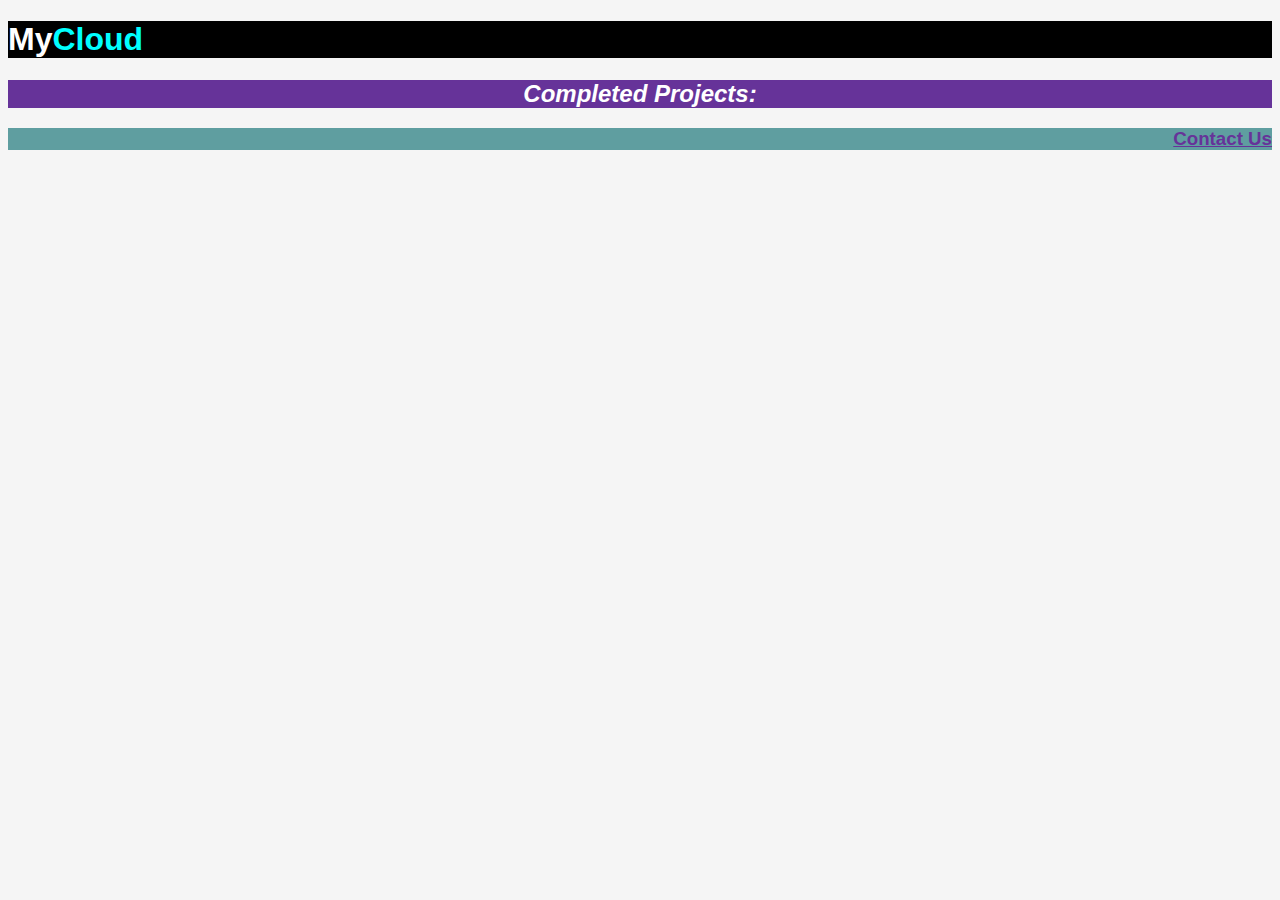
<file: CSS Chapter/index.html>
<!DOCTYPE html>
<html lang="en">
<head>
    <meta charset="UTF-8">
    <meta http-equiv="X-UA-Compatible" content="IE=edge">
    <meta name="viewport" content="width=device-width, initial-scale=1.0">
    <link rel="stylesheet" href="style.css">
    <title>Styling</title>
</head>
<body>
    <h1>
        My<span style="color:cyan">Cloud</span>
    </h1>
    <h2>
        Completed Projects:
    </h2>
    <h3>
        Contact Us
    </h3>
</body>
</html>
</file>
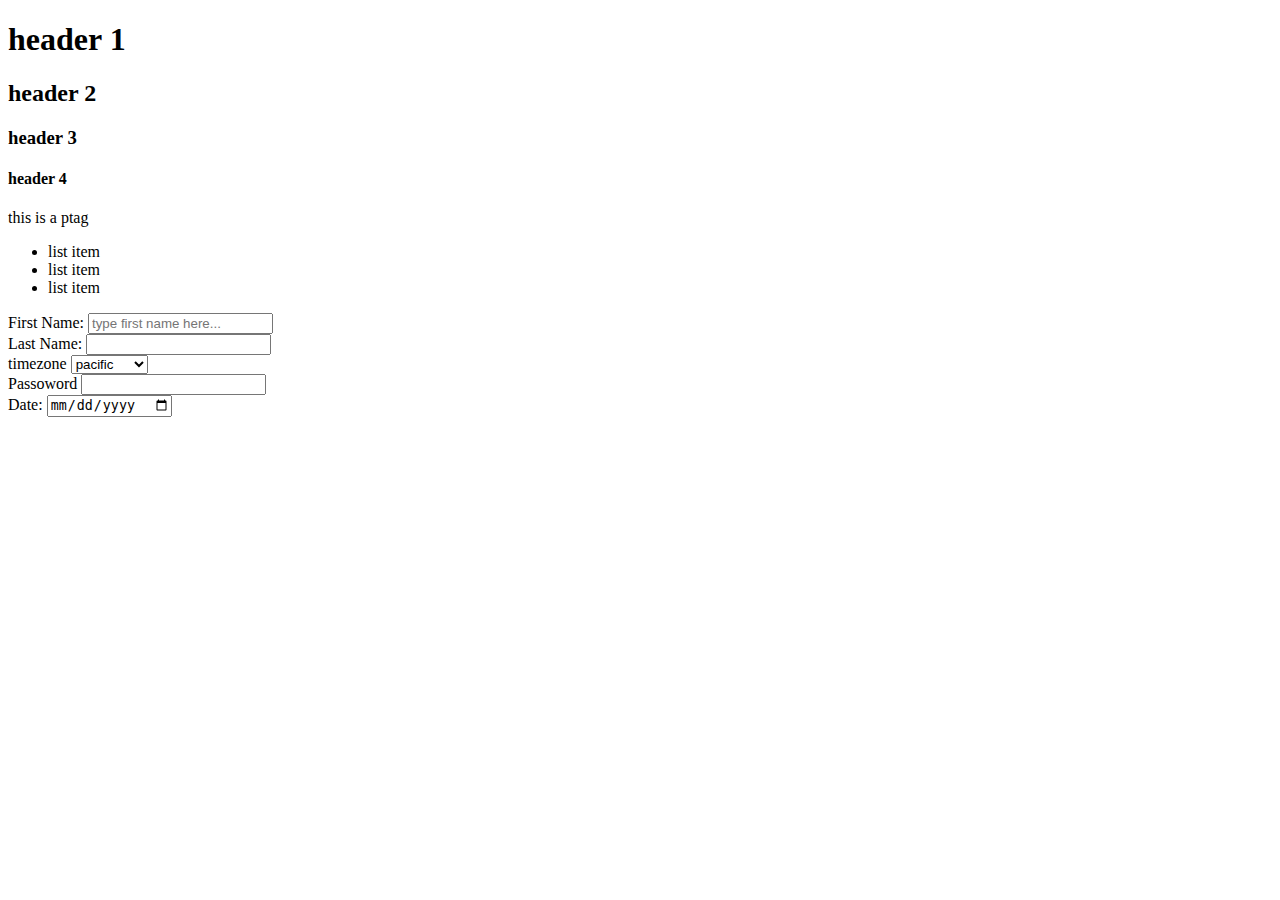
<file: HTML chapter/index.html>
<!DOCTYPE html>
<html lang="en">
<head>
    <meta charset="UTF-8">
    <meta http-equiv="X-UA-Compatible" content="IE=edge">
    <meta name="viewport" content="width=device-width, initial-scale=1.0">
    <title>Document</title>
</head>
<body>
    <h1>header 1</h1>
    <h2>header 2</h2>
    <h3>header 3</h3>
    <h4>header 4</h4>
    <p>this is a ptag</p>

    <ul>
        <li>list item</li>
        <li>list item</li>
        <li>list item</li>
    </ul>
    <form action="/">
        <div>
            <label>First Name:</label>
            <input type="text" placeholder="type first name here...">
        </div>

        <label>Last Name:</label>
        <input type="text">
        <div>
            <label>timezone</label>
            <select>
                <option>pacific</option>
                <option value="">mountain</option>
                <option value="">central</option>
                <option value="">eastern</option>
            </select>
        </div>
        <div>
            <label>Passoword</label>
            <input type="password">
        </div>
        <div>
            <label>Date:</label>
            <input type="date">
        </div>

    </form>
</body>
</html>
</file>
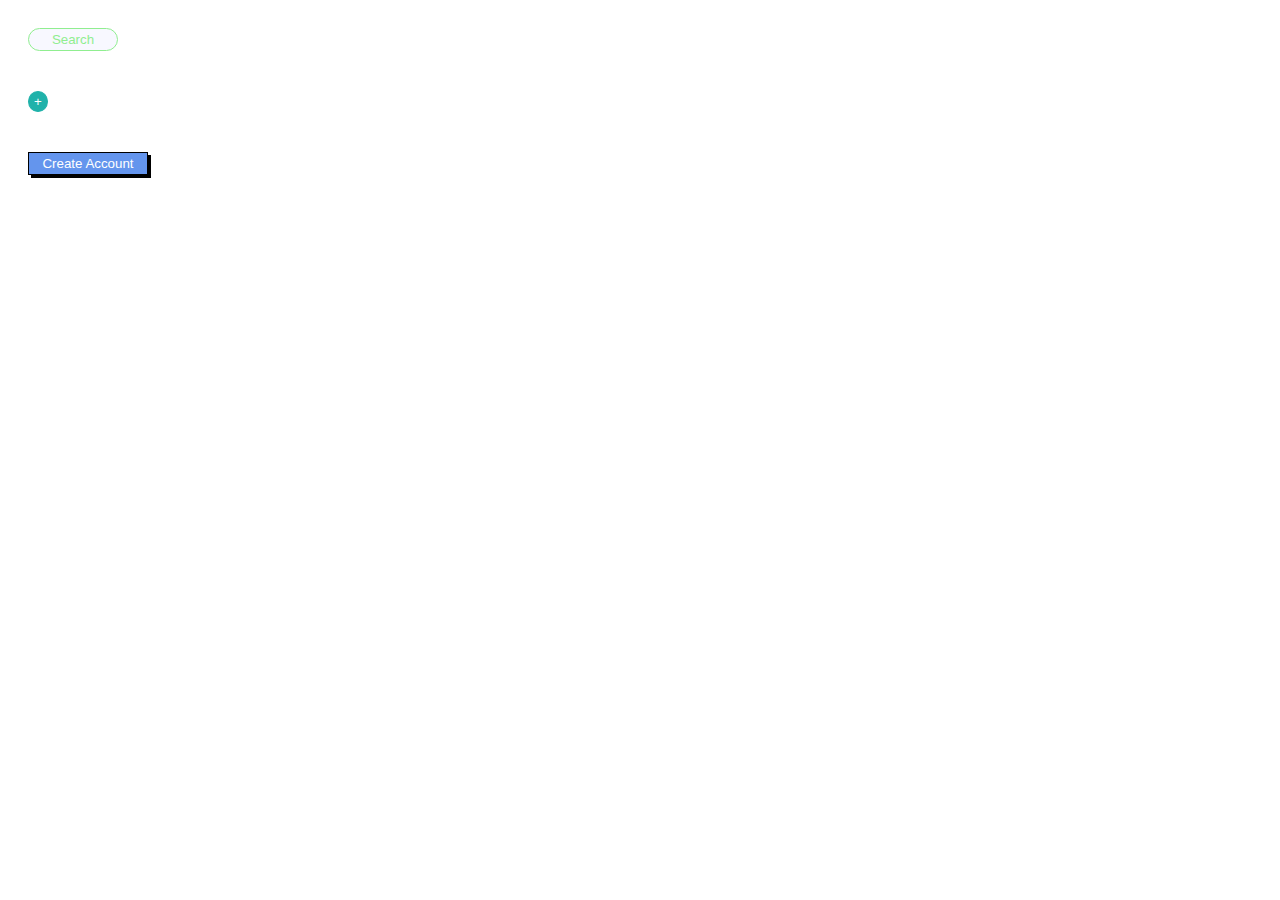
<file: CSS Chapter/Lindquist_Ben_Button_Up/index.html>
<!DOCTYPE html>
<html lang="en">
<head>
    <meta charset="UTF-8">
    <meta http-equiv="X-UA-Compatible" content="IE=edge">
    <meta name="viewport" content="width=device-width, initial-scale=1.0">
    <link rel="stylesheet" href="style.css">
    <title>Button Up</title>
</head>
<body>
    <div id="container">
        <div><button id="Box-1">Search</button></div>
        <div><button id="Box-2">+</button></div>
        <div></div><button id="Box-3">Create Account</button></div>
    </div>
</body>
</html>
</file>
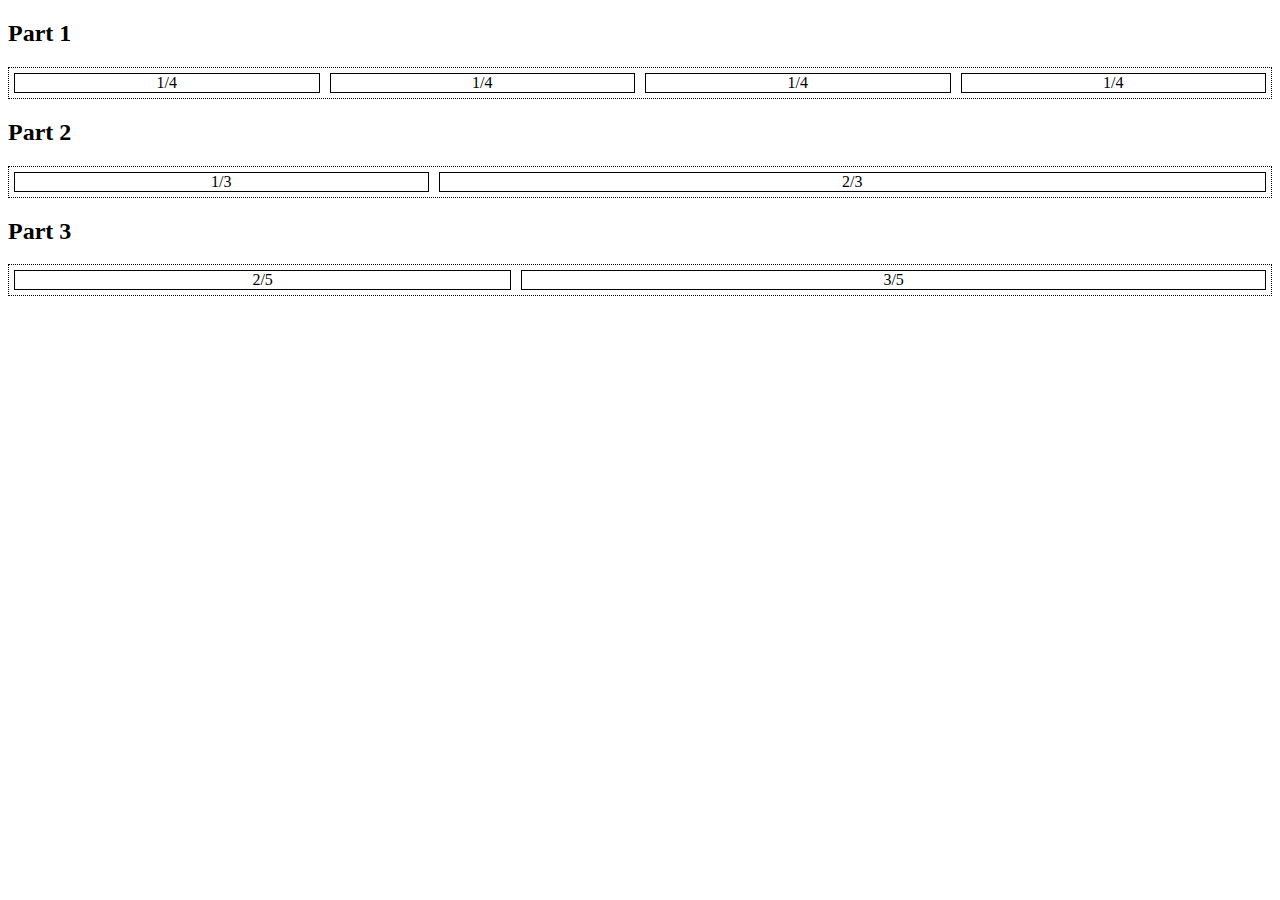
<file: CSS Chapter/Lindquist_Ben_Flex-ible_Columns/index.html>
<!DOCTYPE html>
<html lang="en">
<head>
    <meta charset="UTF-8">
    <meta http-equiv="X-UA-Compatible" content="IE=edge">
    <meta name="viewport" content="width=device-width, initial-scale=1.0">
    <link rel="stylesheet" href="style.css">
    <title>FLEX-ible Columns</title>
</head>
<body>
    <h2>Part 1</h2>
    <div class="row">
        <div class="col">1/4</div>
        <div class="col">1/4</div>
        <div class="col">1/4</div>
        <div class="col">1/4</div>
    </div>

    <h2>Part 2</h2>
    <div class="row">
        <div class="col">1/3</div> 
        <div class="col-2">2/3</div>
    </div>
    
    <h2>Part 3</h2>
    <div class="row">
        <div class="col-2">2/5</div> 
        <div class="col-3">3/5</div>
    </div>
    
    
    
    
    
    
</body>
</html>
</file>
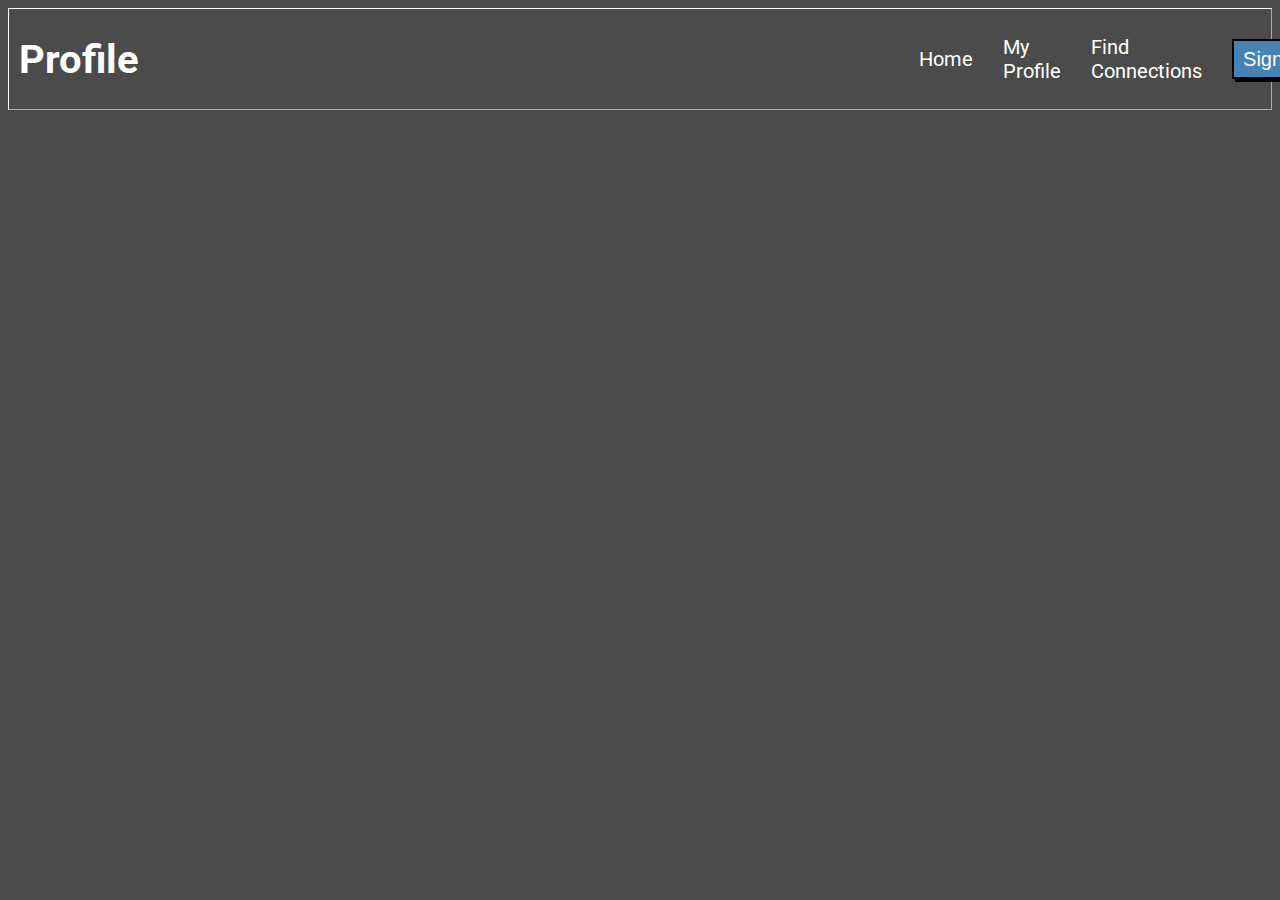
<file: CSS Chapter/Lindquist_Ben_Flex_Navbar/index.html>
<!DOCTYPE html>
<html lang="en">
<head>
    <meta charset="UTF-8">
    <meta http-equiv="X-UA-Compatible" content="IE=edge">
    <meta name="viewport" content="width=device-width, initial-scale=1.0">
    <link rel="stylesheet" href="style.css">
    <link href="https://fonts.googleapis.com/css2?family=Roboto&display=swap" rel="stylesheet">
    <title>Flex Navbar</title>
</head>
<body>
    <div class="nav">
        <h1 class="nav-title">Profile</h1>
        <ul class="nav-links">
            <li><a href="#">Home</a></li>
            <li><a href="#" class="active">My Profile</a></li>
            <li><a href="#">Find Connections</a></li>
            <li><button class="btn">Sign Out</button></li>
        </ul>
    </div>
</body>
</html>
</file>
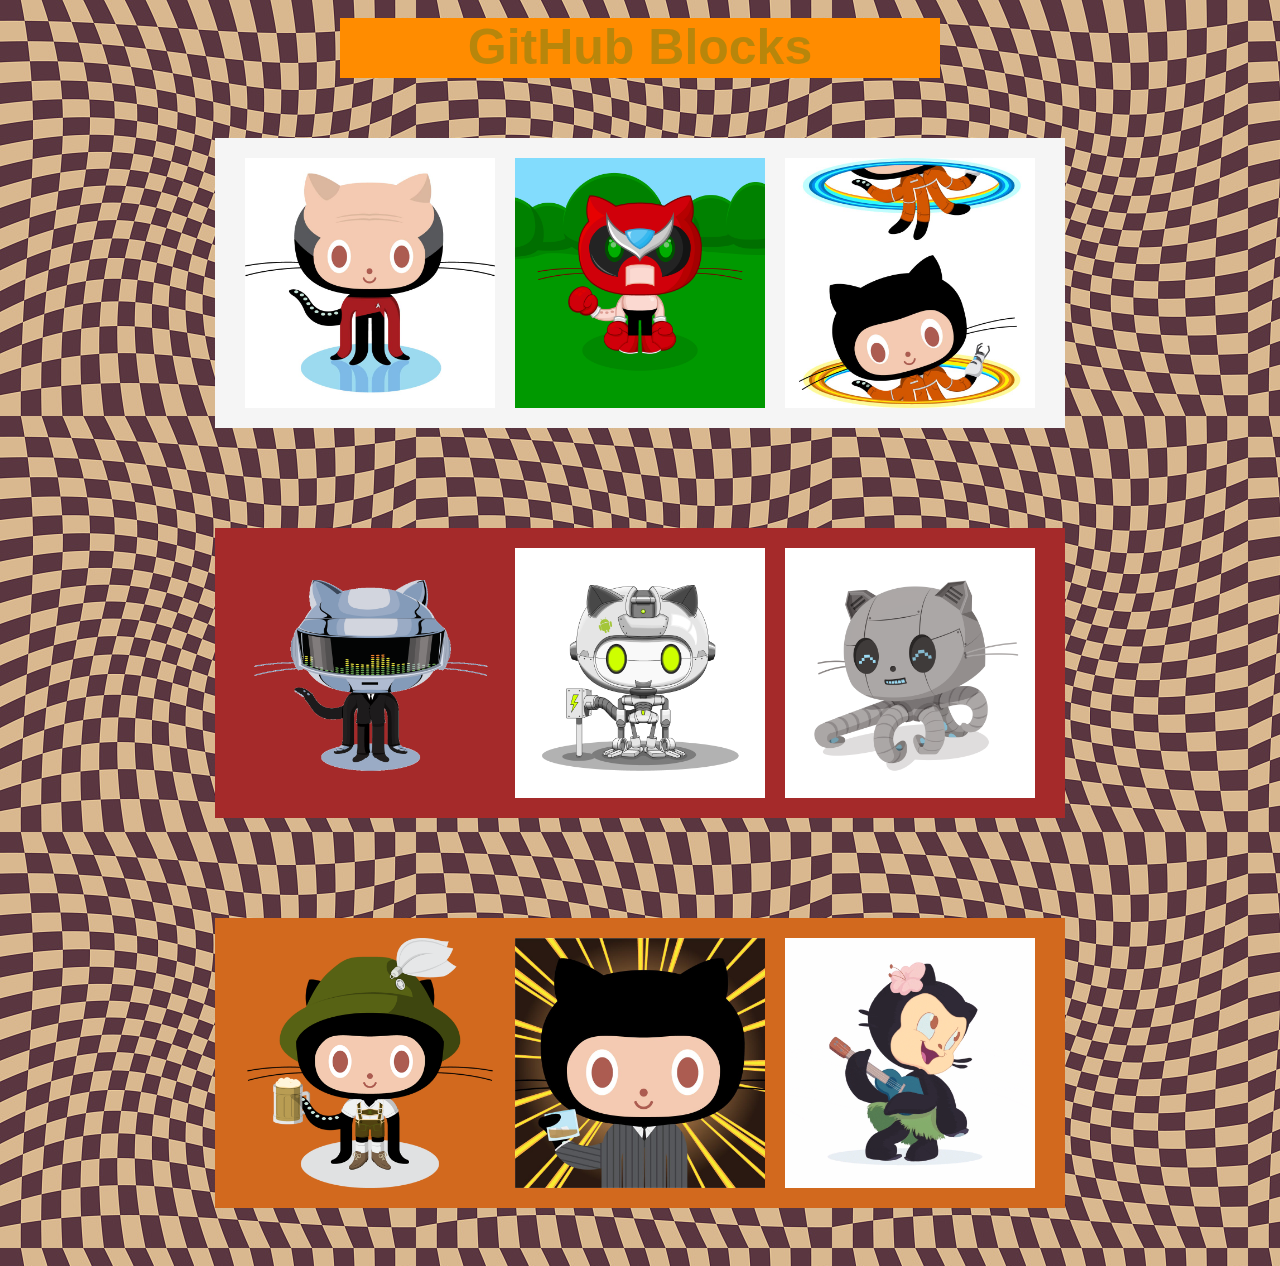
<file: CSS Chapter/Lindquist_Ben_GitHub_Blocks/index.html>
<!DOCTYPE html>
<html lang="en">
<head>
    <meta charset="UTF-8">
    <meta http-equiv="X-UA-Compatible" content="IE=edge">
    <meta name="viewport" content="width=device-width, initial-scale=1.0">
    <link rel="stylesheet" type="text/css" href="style.css">
    <title>GitHub Blocks</title>
</head>
<body>

    <div class="container">
        <h1>GitHub Blocks</h1>
            <!-- <div class="images"> -->
        <div class="row" id="topImages">
            <img src="./images/jean-luc-picat.jpg">
            <img src="./images/strongbadtocat.png">
            <img src="./images/chellocat.jpg">
        </div>
        <div class="row" id="middleImages">
            <img src="./images/daftpunktocat-thomas.gif">
            <img src="./images/droidtocat.png">
            <img src="./images/Robotocat.png">
        </div>
        <div class="row" id="bottomImages">
            <img src="./images/oktobercat.png">
            <img src="./images/scottocat.jpg">
            <img src="./images/hula_loop_octodex03.gif">
        </div>
            <!-- </div> -->
    </div>

</body>
</html>
</file>
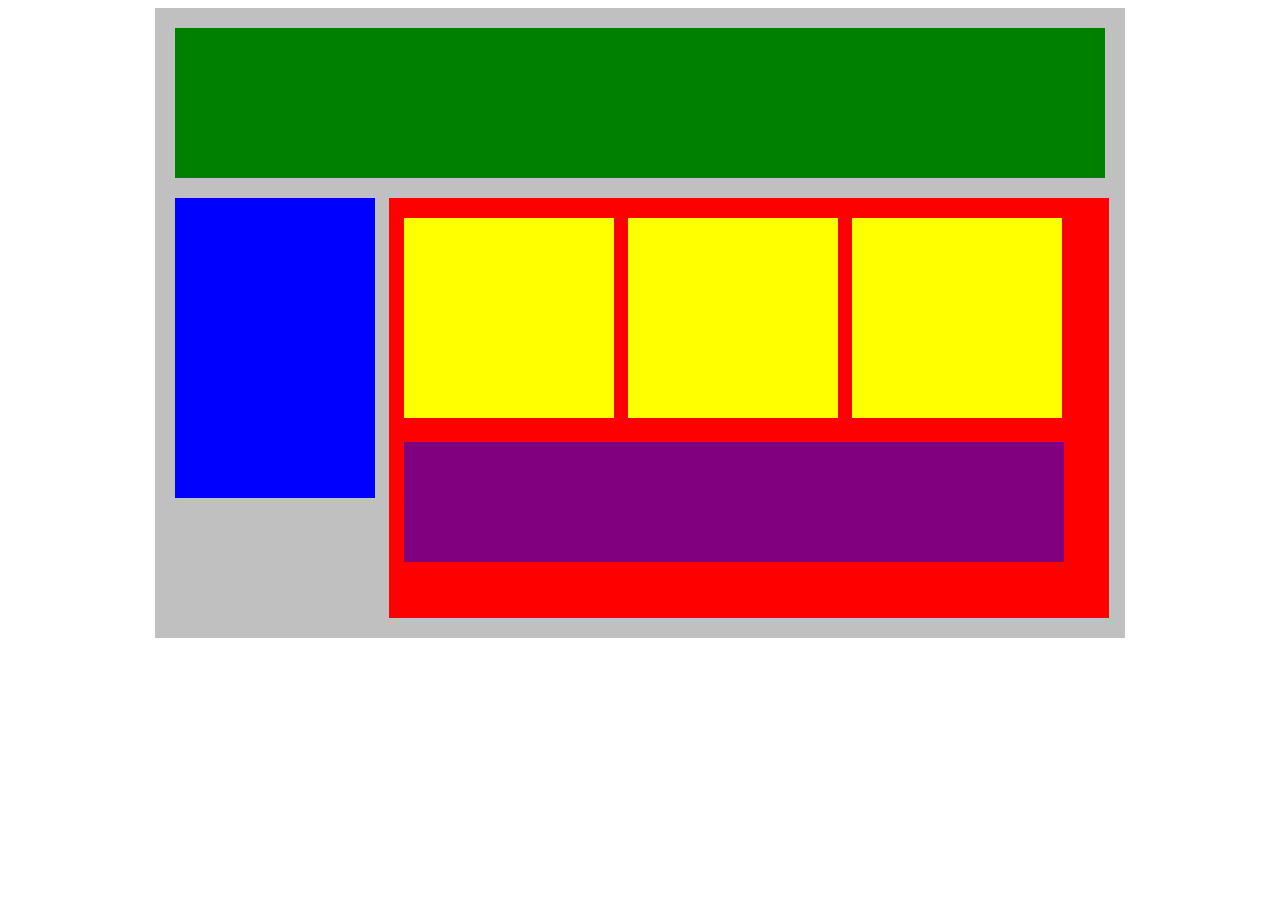
<file: CSS Chapter/Lindquist_Ben_Plotting_Our_Blocks/index.html>
<!DOCTYPE html>
<html lang="en">

<head>
    <title>Position Practice</title>
    <link rel="stylesheet" type="text/css" href="style.css">
</head>

<body>
    <div class="container">
        <div class="top-nav"></div>
        <div class="side-nav"></div>
        <div class="main">
            <div class="sub-content"></div>
            <div class="sub-content"></div>
            <div class="sub-content"></div>
            <div id="advertisement"></div>
        </div>
    </div>
</body>

</html>
</file>
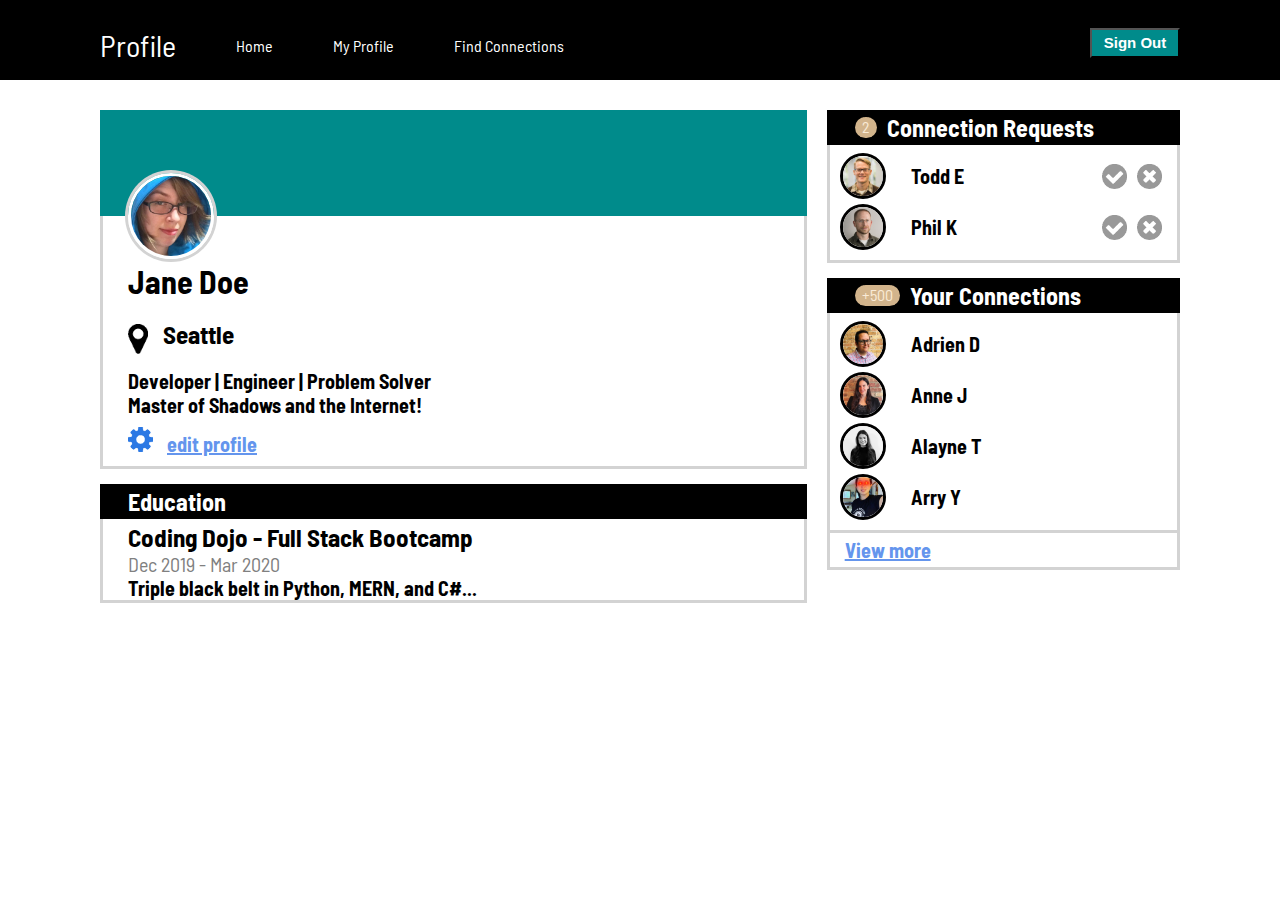
<file: CSS Chapter/Lindquist_Ben_Profile_Page/index.html>
<!DOCTYPE html>
<html lang="en">

<head>
    <meta charset="UTF-8">
    <meta http-equiv="X-UA-Compatible" content="IE=edge">
    <meta name="viewport" content="width=device-width, initial-scale=1.0">
    <link rel="stylesheet" href="style.css">
    <link href="https://fonts.googleapis.com/css2?family=Barlow+Semi+Condensed&display=swap" rel="stylesheet">
    <title>Profile</title>
</head>

<body>
    <div class="topBar">
        <div class="header">
            <a class="headerLink" id="headerProfile" href="#">Profile</a>
            <a class="headerLink" href="#">Home</a>
            <a class="headerLink" href="#">My Profile</a>
            <a class="headerLink" href="#">Find Connections</a>
        </div>
        <button class="headerSignOut">Sign Out</button>
    </div>
    <div class="subHeader">
        <div class="userInfo">
            <div class="userTopInfo">
                <div class="cyanBar">
                    <div class="user">
                        <img id="circle" src="./images/jane-m.jpg" alt="A circular profile picture of the user.">
                        <h1>Jane Doe</h1>
                    </div>
                </div>
                <div class="location">
                    <img id="marker" src="./icons/map-marker.png" alt="A marker used to show a location on a map.">
                    <p id="userLocation">Seattle</p>
                </div>
                <div class="description fontFix">
                    <p>Developer | Engineer | Problem Solver</p>
                    <p>Master of Shadows and the Internet!</p>
                </div>
                <div class="edit fontFix">
                    <img id="gear" src="./icons/gear.png" alt="A picture of a gear with six teeth.">
                    <a class="blueLink" href="#">edit profile</a>
                </div>
            </div>
            <div class="education">
                <div class="blackBar">
                    <h2>Education</h2>
                </div>
                <p class="fontFix1 indent">Coding Dojo - Full Stack Bootcamp</p>
                <p class="fontFix2 indent">Dec 2019 - Mar 2020</p>
                <p class="fontFix indent">Triple black belt in Python, MERN, and C#...</p>
            </div>
        </div>

        <div class="sidebar">
            <div class="connectionRequests">
                <div class="blackBar">
                    <div class="numberMore">2</div>
                    <h2>Connection Requests</h2>
                </div>
                    <div class="request">
                        <div class="requestUser">
                            <img class="otherUser" src="./images/todd-s.jpg" alt="An image of a user.">
                            <p class="fontFix indent">Todd E</p>
                        </div>
                        <div class="requestIcons">
                            <img class="requestPic" src="./icons/accept-circle.png" alt="A grey circle with a white checkmark.">
                            <img class="requestPic" src="./icons/close-circle.png" alt="A grey circle with a white X.">
                        </div>
                    </div>
                    <div class="request">
                        <div class="requestUser">
                        <img class="otherUser" src="./images/phil-s.jpg" alt="An image of a user.">
                        <p class="fontFix indent">Phil K</p>
                        </div>
                        <div class="requestIcons">
                        <img class="requestPic" src="./icons/accept-circle.png" alt="A grey circle with a white checkmark.">
                        <img class="requestPic" src="./icons/close-circle.png" alt="A grey circle with a white X.">
                        </div>
                    </div>
            </div>
            <div class="yourConnections">
                <div class="blackBar">
                    <div class="numberMore">+500</div>
                    <h2>Your Connections</h2>
                </div>
                <div class="connectionExisting">
                    <img class="otherUser" src="./images/adrien-s.jpg" alt="An image of a user.">
                    <p class="fontFix indent">Adrien D</p>
                </div>
                <div class="connectionExisting">
                    <img class="otherUser" src="./images/anne-s.jpg" alt="An image of a user.">
                    <p class="fontFix indent">Anne J</p>
                </div>
                <div class="connectionExisting">
                    <img class="otherUser" src="./images/alayne-s.jpg" alt="An image of a user.">
                    <p class="fontFix indent">Alayne T</p>
                </div>
                <div class="connectionExisting">
                    <img class="otherUser" src="./images/arry-s.jpg" alt="An image of a user.">
                    <p class="fontFix indent">Arry Y</p>
                </div>
            </div>
            <div class="viewMore">
                <a class="blueLink fontFix" href="#">View more</a>
            </div>
        </div>
    </div>
</body>

</html>
</file>
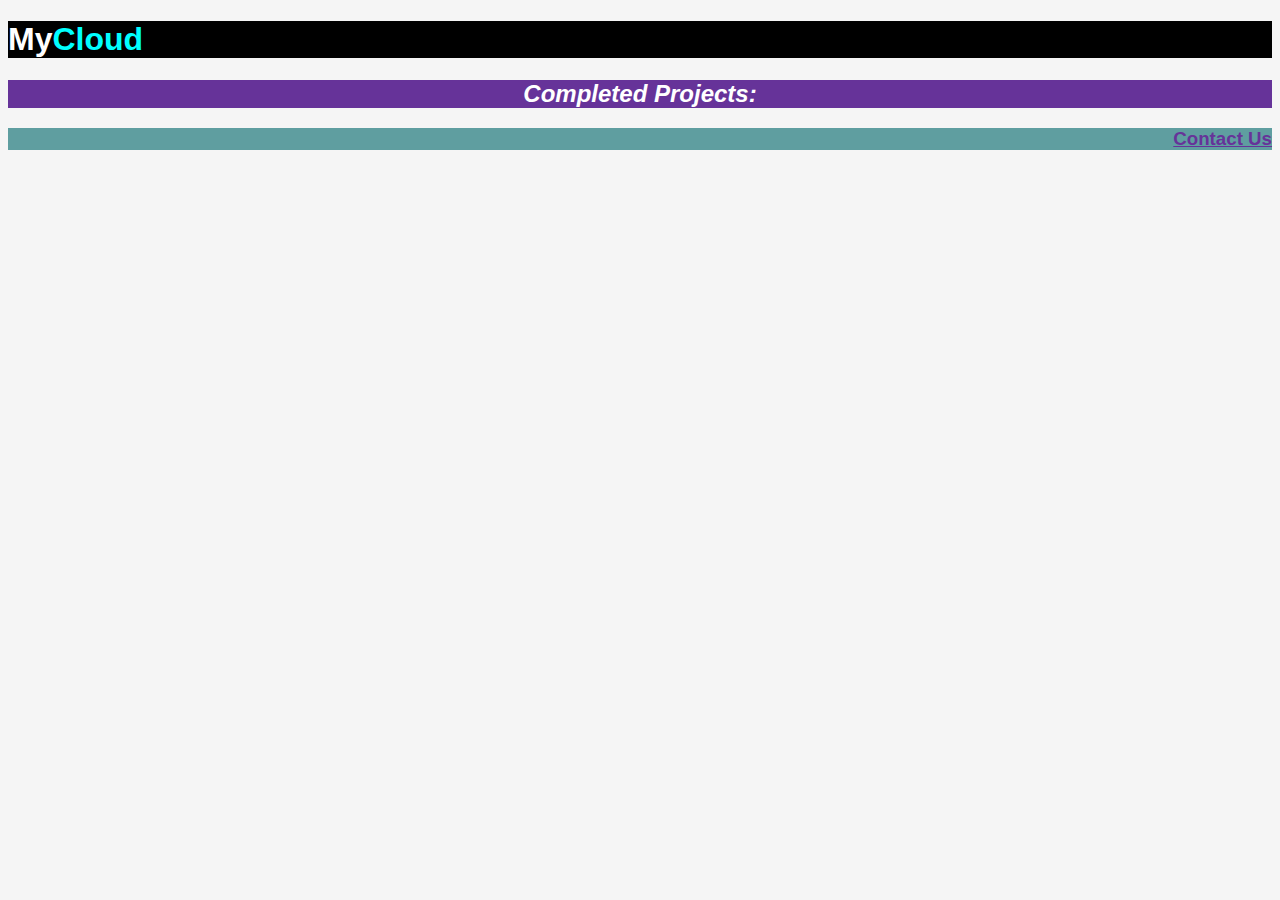
<file: CSS Chapter/Lindquist_Ben_Styling/index.html>
<!DOCTYPE html>
<html lang="en">
<head>
    <meta charset="UTF-8">
    <meta http-equiv="X-UA-Compatible" content="IE=edge">
    <meta name="viewport" content="width=device-width, initial-scale=1.0">
    <link rel="stylesheet" href="style.css">
    <title>Styling</title>
</head>
<body>
    <h1>
        My<span>Cloud</span>
    </h1>
    <h2>
        Completed Projects:
    </h2>
    <h3>
        Contact Us
    </h3>
</body>
</html>
</file>
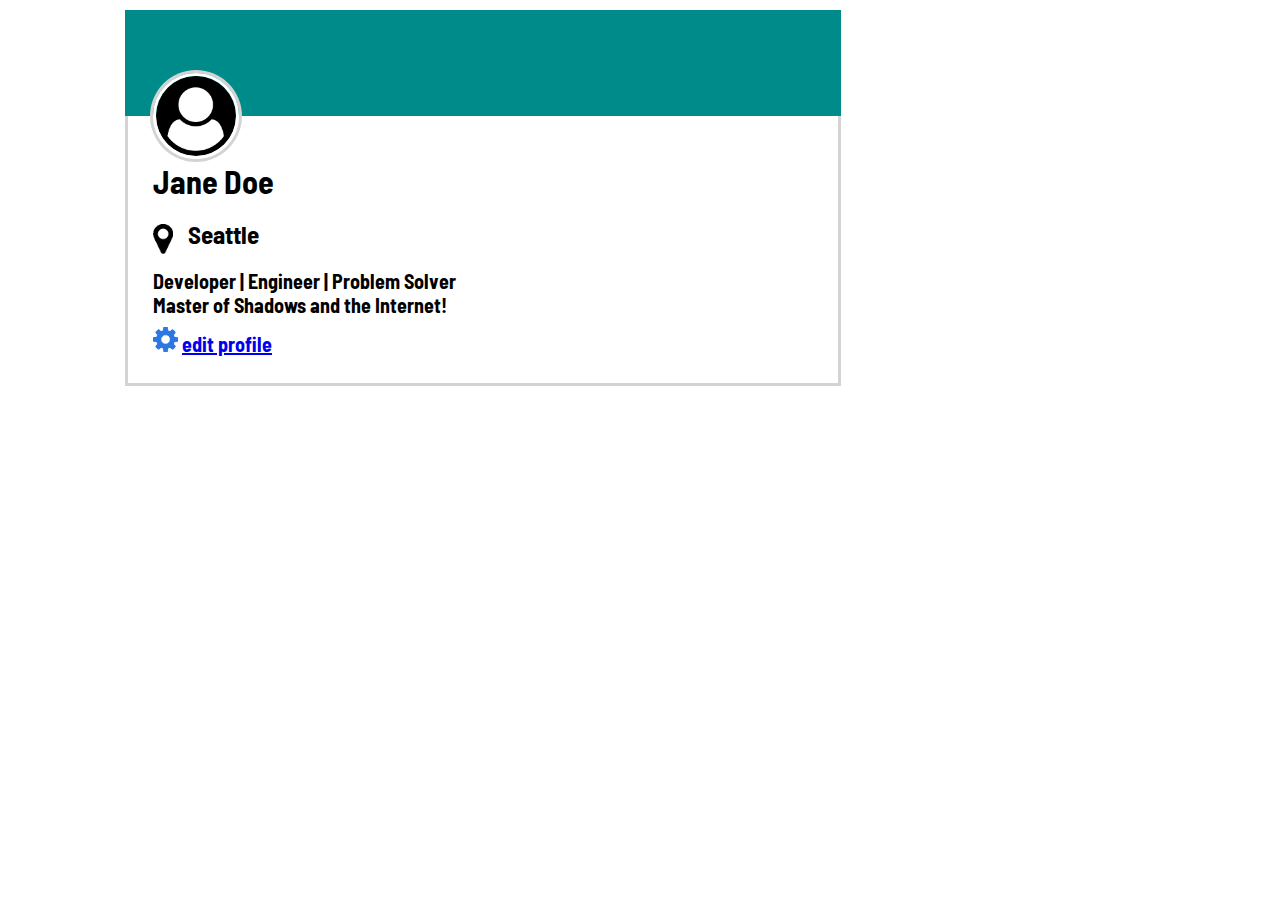
<file: CSS Chapter/Lindquist_Ben_User_Card/index.html>
<!DOCTYPE html>
<html lang="en">
<head>
    <meta charset="UTF-8">
    <meta http-equiv="X-UA-Compatible" content="IE=edge">
    <meta name="viewport" content="width=device-width, initial-scale=1.0">
    <link rel="stylesheet" href="style.css">
    <link href="https://fonts.googleapis.com/css2?family=Barlow+Semi+Condensed&display=swap" rel="stylesheet">
    <title>Profile</title>
</head>
<body>

    <div class="container">
        <div class="heading">
            <div class="user">
                <img id="circle" src="./icons/user-circle.png" alt="A circular profile picture of the user.">
                <h1>Jane Doe</h1>
            </div>
        </div>
        <div class="location">
            <img id="marker" src="./icons/map-marker.png" alt="A marker used to show a location on a map.">
            <p id="userLocation">Seattle</p>
        </div>
        <div class="description fontFix">
            <p>Developer | Engineer | Problem Solver</p>
            <p>Master of Shadows and the Internet!</p>
        </div>
        <div class="edit fontFix">
            <img id="gear" src="./icons/gear.png" alt="A picture of a gear with six teeth.">
            <a href="#">edit profile</a>
        </div>

    </div>


</body>
</html>
</file>
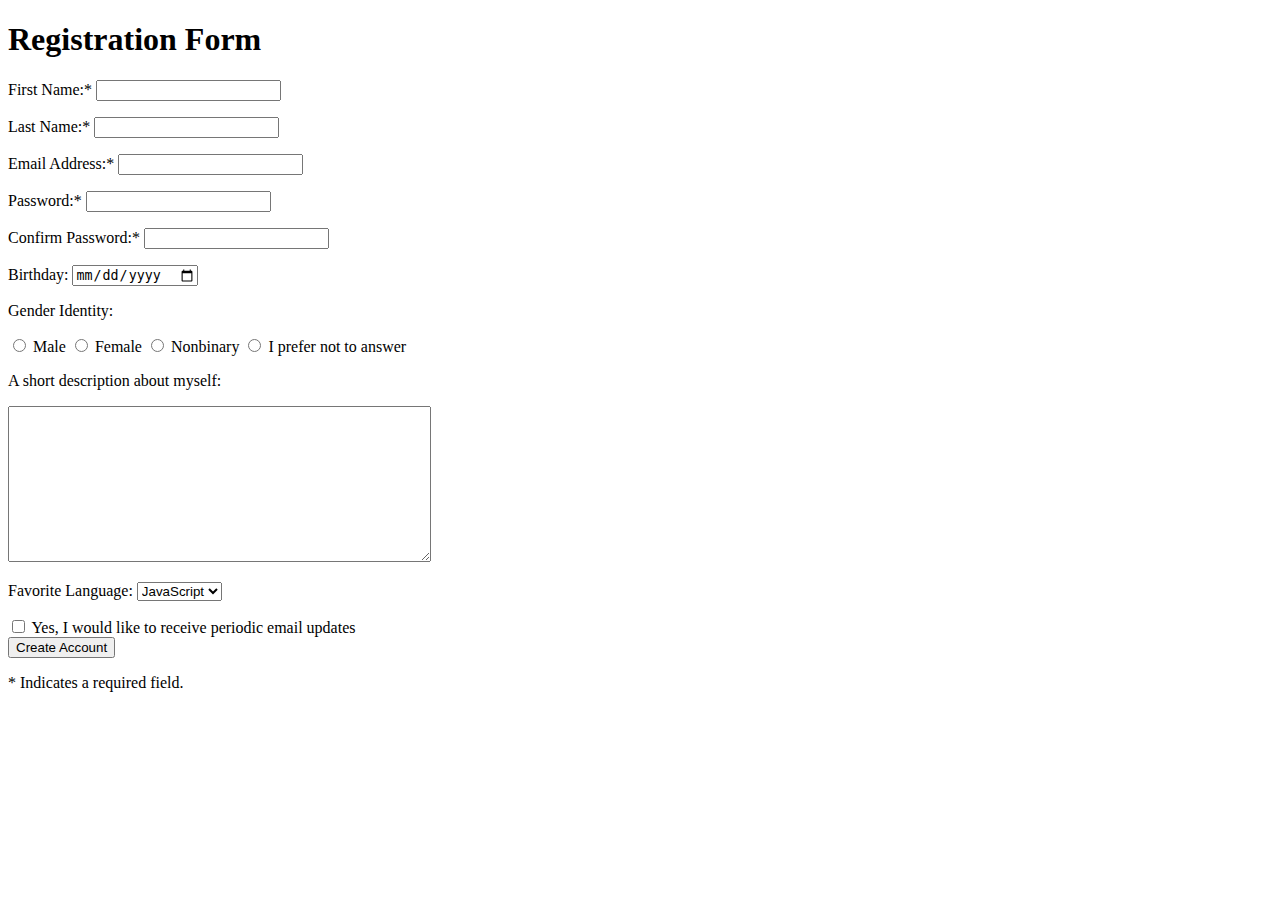
<file: Lindquist_Ben_Registration_Form.html>
<!DOCTYPE html>
<html lang="en">
<head>
    <meta charset="UTF-8">
    <title>Registration Form</title>
</head>
<body>
    <h1>Registration Form</h1>
        <div>
            <p><label>First Name:*</label>  <input type="text"></p>
        </div>
        <div>
            <p><label> Last Name:*  </label><input type="text"></p>
        </div>
        <div>
            <p><label>Email Address:*  </label><input type="text"></p>
        </div>
        <div>
            <p><label>Password:*  </label><input type="text"></p>
        </div>
        <div>
            <p><label>Confirm Password:*  </label><input type="text"></p>
        </div>
        <div>
            <p><label>Birthday:  </label><input type="date"></p>
        </div>
        <div>
            <p><label>Gender Identity:</label></p>
            <input type="radio" name="gender" value="male" id="male">
            <label for="male">Male</label>
            <input type="radio" name="gender" value="female" id="female">
            <label for="female">Female</label>
            <input type="radio" name="gender" value="nonbinary" id="nonbinary">
            <label for="nonbinary">Nonbinary</label>
            <input type="radio" name="gender" value="no answer" id="no answer">
            <label for="no answer">I prefer not to answer</label>
        </div>
        <div>
            <p><label>A short description about myself:</label></p>
            <textarea name="description" cols="50" rows="10"></textarea>
        </div>
        <div>
            <p><label>Favorite Language: </label>
                <select name="language">
                <option>JavaScript</option>
                <option>Java</option>
                <option>Python</option>
                <option>C++</option>
                </select>
            </p>
        </div>
        <div>
            <input type="checkbox" name="mailinglist" id="agree">
            <label for="agree">Yes, I would like to receive periodic email updates</label>
        </div>
        <div>
            <input type="submit" value="Create Account">
        </div>
        <p>* Indicates a required field.</p>

</body>
</html>
</file>
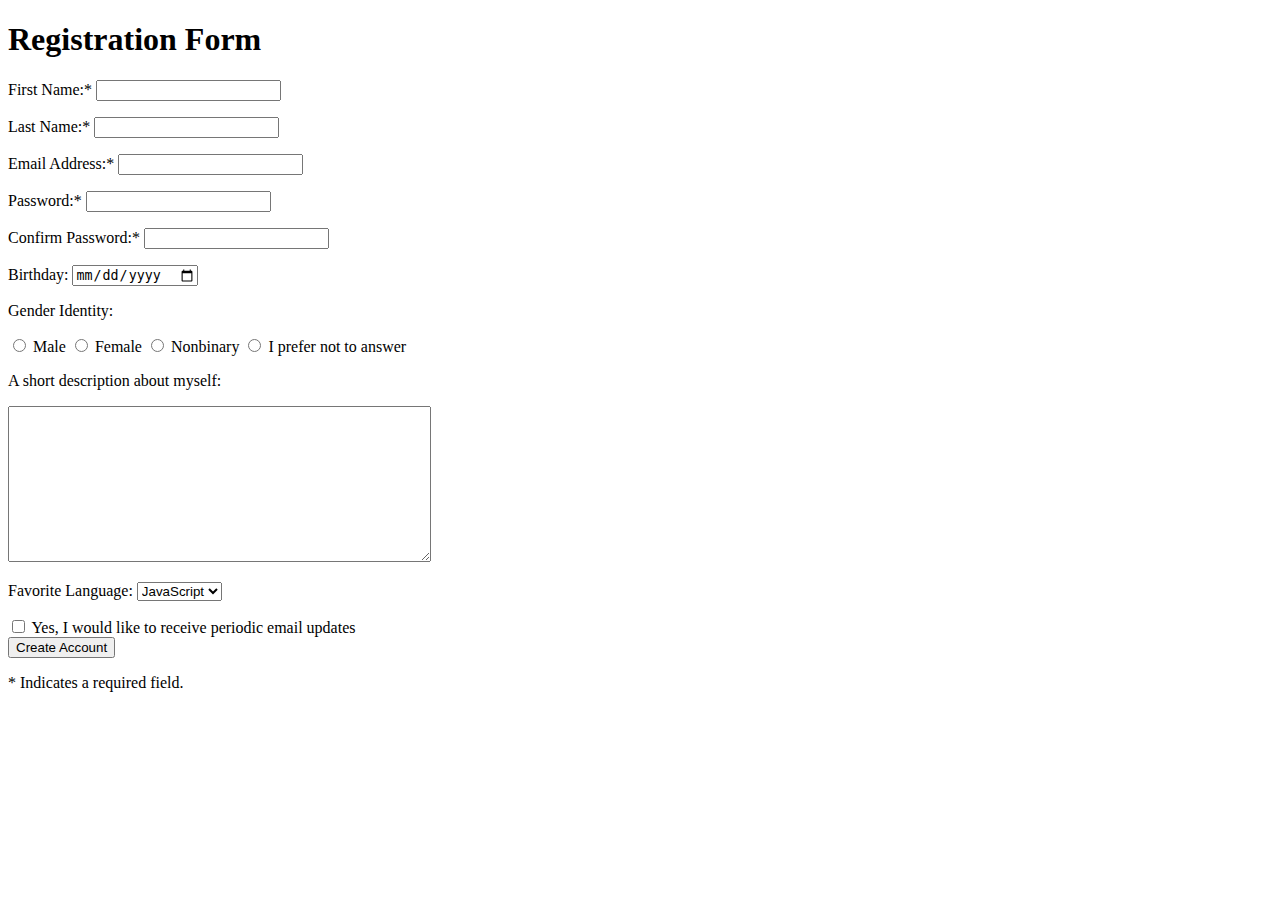
<file: HTML chapter/Lindquist_Ben_Registration_Form.html>
<!DOCTYPE html>
<html lang="en">
<head>
    <meta charset="UTF-8">
    <title>Registration Form</title>
</head>
<body>
    <h1>Registration Form</h1>
        <div>
            <p><label>First Name:*</label>  <input type="text"></p>
        </div>
        <div>
            <p><label> Last Name:*  </label><input type="text"></p>
        </div>
        <div>
            <p><label>Email Address:*  </label><input type="text"></p>
        </div>
        <div>
            <p><label>Password:*  </label><input type="text"></p>
        </div>
        <div>
            <p><label>Confirm Password:*  </label><input type="text"></p>
        </div>
        <div>
            <p><label>Birthday:  </label><input type="date"></p>
        </div>
        <div>
            <p><label>Gender Identity:</label></p>
            <input type="radio" name="gender" value="male" id="male">
            <label for="male">Male</label>
            <input type="radio" name="gender" value="female" id="female">
            <label for="female">Female</label>
            <input type="radio" name="gender" value="nonbinary" id="nonbinary">
            <label for="nonbinary">Nonbinary</label>
            <input type="radio" name="gender" value="no answer" id="no answer">
            <label for="no answer">I prefer not to answer</label>
        </div>
        <div>
            <p><label>A short description about myself:</label></p>
            <textarea name="description" cols="50" rows="10"></textarea>
        </div>
        <div>
            <p><label>Favorite Language: </label>
                <select name="language">
                <option>JavaScript</option>
                <option>Java</option>
                <option>Python</option>
                <option>C++</option>
                </select>
            </p>
        </div>
        <div>
            <input type="checkbox" name="mailinglist" id="agree">
            <label for="agree">Yes, I would like to receive periodic email updates</label>
        </div>
        <div>
            <input type="submit" value="Create Account">
        </div>
        <p>* Indicates a required field.</p>

</body>
</html>
</file>
<file: CSS Chapter/style.css>
body {
    background-color: whitesmoke;
    font-family: sans-serif;
}

h1 {
    text-align: left;
    background-color: black;
    color: white;
}

h2 {
    text-align: center;
    background-color: rebeccapurple;
    color: white;
    font-style: italic;
}

h3 {
    text-align: right;
    background-color: cadetblue;
    color: rebeccapurple;
    text-decoration: underline;
}
</file>
<file: CSS Chapter/Lindquist_Ben_Button_Up/style.css>
#Box-1 {
    padding: 3px 0px;
    margin: 20px;
    width: 90px;
    text-align: center;
    background-color: ghostwhite;
    color: lightgreen;
    border: 1px solid lightgreen;
    border-radius: 15px;
}

#Box-2 {
    margin: 20px;
    padding: 2px 5px;
    text-align: center;
    width: 20px;
    background-color: lightseagreen;
    color: white;
    border: 1px solid lightseagreen;
    border-radius: 50%;
}

#Box-3 {
    text-align: center;
    margin: 20px;
    padding: 3px 0px;
    width: 120px;
    background-color: cornflowerblue;
    color: white;
    border: 1px solid black;
    box-shadow: 3px 3px 0px black;
}
</file>
<file: CSS Chapter/Lindquist_Ben_Flex-ible_Columns/style.css>
.row {
    /* height: 50px;
    width: 400px; */
    display: flex;
    justify-content: center;
    border: dotted 1px black;
    text-align: center;
}

.col {
    flex: 1;
    margin: 5px;
    border: solid 1px black;
}
.col-2 {
    flex: 2;
    margin: 5px;
    border: solid 1px black;
}

.col-3{
    flex: 3;
    margin: 5px;
    border: solid 1px black;
}
</file>
<file: CSS Chapter/Lindquist_Ben_Flex_Navbar/style.css>
body {
    background-color: rgb(75,75,75);
    font-family: 'Roboto', sans-serif;
}

.nav {
    display: flex;
    padding: 0px;
    align-items: center;
    background-color: rgb(75,75,75);
    color: white;
    border: outset 1px white;

}

.nav-links{
    display: flex;
    list-style-type: none;
    align-items: center;
    justify-content: space-between;
}

.nav-title{
    font-size: 40px;
    margin: 5px 725px 5px 10px;
}

li {
    margin: 10px 15px;
    font-size: 20px;
}

a {
    color: white;
    text-decoration: none;
}

button {
    height: 40px;
    width: 100px;
    font-size: 20px;
    background-color: steelblue;
    color: white;
    border: solid 2px black;
    box-shadow: 3px 3px black;
}
</file>
<file: CSS Chapter/Lindquist_Ben_GitHub_Blocks/style.css>
body {
    background-image: url("images/istockphoto-1391553559-170667a.jpg");
    font-family: 'Teko', sans-serif;
    font-family: 'Tomorrow', sans-serif;
}

.container {
    /* height: 2000px;
    width: 1000px; */
    /* border: solid 5px red; */
    display: flex;
    flex-direction: column;
    align-items: center;
    /* justify-content: center; */
}


h1 {
    height: 60px;
    width: 600px;
    margin: 10px 200px 10px 200px;
    text-align: center;
    font-size: 50px;
    background-color: darkorange;
    color: darkgoldenrod;
}

.row {
    display: flex;
    flex-flow: row wrap;
    padding: 20px;
    /* min-height: 250px;
    min-width: 810px; */
    margin: 50px;
    /* border: solid 5px white; */
}

.images {
    /* display: flex; */
    height: 1300px;
    margin: 20px 25px;
    /* border: solid 5px black; */
}

img {
    height: 250px;
    width: 250px;
    margin: 0px 10px;
    /* border: solid 1px cyan; */
}

#topImages {
    background-color: whitesmoke;
}

#middleImages {
    background-color: brown;
}

#bottomImages {
    background-color: chocolate;
}
</file>
<file: CSS Chapter/Lindquist_Ben_Plotting_Our_Blocks/style.css>
.container {
    padding: 10px;
    width: 950px;
    background-color: silver;
    margin: 0px auto;
}

.top-nav {
    margin: 10px;
    height: 150px;
    background-color: green;
}

.side-nav {
    margin: 10px;
    display: inline-block;
    height: 300px;
    width: 200px;
    background-color: blue;
}

.main {
    vertical-align: top;
    margin: 10px 0px;
    padding: 10px;
    display: inline-block;
    height: 400px;
    width: 700px;
    background-color: red;
}

.sub-content {
    margin: 10px 5px;
    display: inline-block;
    height: 200px;
    width: 210px;
    background-color: yellow;
}

#advertisement {
    margin: 10px 5px;
    height: 120px;
    width: 660px;
    background-color: purple;
}
</file>
<file: CSS Chapter/Lindquist_Ben_Profile_Page/style.css>
* {
    padding: 0px;
    margin: 0px;
}

body {
    font-family: 'Barlow Semi Condensed', sans-serif;
}

.topBar{
    display: flex;
    justify-content: space-between;
    background-color: black;
}

.header {
    display: flex;
    background-color: black;
    color: white;
    height: 50px;
    padding: 20px 0px 10px 0px;
    align-items: center;
}

/* .header>a {
    color: white;
    text-decoration: none;
    margin-right: 60px;
} */

.headerLink {
    color: white;
    text-decoration: none;
    margin-right: 60px;
}

#headerProfile {
    font-size: 30px;
    margin-left: 100px;
}

.headerSignOut {
    height:30px;
    width: 90px;
    align-self: center;
    background-color: darkcyan;
    color: white;
    font-size: 15px;
    font-weight: bold;
    margin-top: 5px;
    margin-right: 100px;
}

.subHeader {
    display: flex;
}

.cyanBar {
    overflow: visible;
    position: relative;
    left: -3px;
    top: -3px;
    margin-right: -6px;
    border: solid 3px darkcyan;
    height: 100px;
    background-color: darkcyan;
}

.userInfo {
    flex: 2;
    /* border: solid 3px lightgrey; */
    margin-top: 30px;
    margin-left: 100px;
    margin-right: 10px;
    padding: 0px 0px 10px 0px;
}

.userTopInfo {
    border: solid 3px lightgrey;
}

.user {
    margin-left: 25px;
    margin-bottom: 10px;
}

#circle {
    height: 80px;
    width: auto;
    margin-top: 60px;
    border: solid 3px white;
    border-radius: 50px;
    box-shadow: 0px 0px 0px 3px lightgrey;
}

.location{
    display: flex;
    margin-top: 100px;
    margin-left: 25px;
    align-items: center;
    margin-bottom: 10px;
    font-weight: bold;
}

#userLocation {
    margin-left: 15px;
    margin-bottom: 10px;
    font-size: 25px;
}

#marker {
    height: 30px;
    width: auto;
}

.description {
    margin-left: 25px;
    margin-bottom: 10px;
}

.edit {
    margin-left: 25px;
    margin-bottom: 10px;
}

#gear {
    height: 25px;
    width: auto;
}

.blueLink {
    margin-left: 10px;
    color: cornflowerblue;
}

.fontFix {
    font-size: 20px;
    font-weight: bold;
}

.education {
    border: solid 3px lightgrey;
    display: flex;
    flex-direction: column;
    margin-top: 15px;
}

h2 {
    color: white;
    overflow: visible;
}

.sidebar {
    margin-top: 30px;
    margin-right: 100px;
    margin-left: 10px;
    flex: 1;
}

.fontFix1{
    font-size: 25px;
    font-weight: bold;
}

.fontFix2{
    color: grey;
    font-size: 20px;
}

.request {
    margin: 5px 10px;
    display: flex;
    justify-content: space-between;
    align-items: center;
}

.requestPic {
    height: 25px;
    width: auto;
    margin: 0px 5px;
}

.otherUser {
    height: 40px;
    width: auto;
    border: solid 3px black;
    border-radius: 50px;
}
.blackBar {
    display: flex;
    overflow: visible;
    position: relative;
    left: -3px;
    top: -3px;
    margin-right: -6px;
    border: solid 3px black;
    background-color: black;
    padding-left: 25px;
}

.indent {
    margin-left: 25px;
}

.connectionRequests {
    border: solid 3px lightgrey;
    padding-bottom: 5px;
    margin-bottom: 15px;
}

.yourConnections {
    border: solid 3px lightgrey;
    padding-bottom: 5px;
    /* margin-bottom: 15px; */
}

.connectionExisting {
    margin: 5px 10px;
    display: flex;
    justify-content: flex-start;
    align-items: center;
}

.viewMore {
    border-left: solid 3px lightgrey;
    border-right: solid 3px lightgrey;
    border-bottom: solid 3px lightgrey;
    padding: 5px;
}

.numberMore {
    background-color: tan;
    color:antiquewhite;
    border-left: 7px solid tan;
    border-right: 7px solid tan;
    border-bottom: 2px solid tan;
    border-radius: 100px;
    align-self: center;
    margin-right: 10px;
}

.requestUser {
    display: flex;
    align-items: center;
}

/*these were working and i don't know why but i'm putting this in here just in case. */
.requestIcons {
    display: flex;
    align-items: center;
}
</file>
<file: CSS Chapter/Lindquist_Ben_Styling/style.css>
body {
    background-color: whitesmoke;
    font-family: sans-serif;
}

h1 {
    text-align: left;
    background-color: black;
    color: white;
}

h2 {
    text-align: center;
    background-color: rebeccapurple;
    color: white;
    font-style: italic;
}

h3 {
    text-align: right;
    background-color: cadetblue;
    color: rebeccapurple;
    text-decoration: underline;
}
span {
    color: cyan;
}
</file>
<file: CSS Chapter/Lindquist_Ben_User_Card/style.css>
* {
    padding: 0px;
    margin: 0px;
}

body {
    font-family: 'Barlow Semi Condensed', sans-serif;
}

.heading {
    overflow: visible;
    position: relative;
    left: -3px;
    top: -3px;
    border: solid 3px darkcyan;
    height: 100px;
    width: 710px;
    background-color: darkcyan;
}

.container {
    /* position: absolute; */
    /* left: 0px;
    top: 0px; */
    height: 360px;
    width: 700px;
    border: solid 3px lightgrey;
    margin: 10px 125px;
    padding: 0px 10px 10px 0px;
    /* align-items: center; */
}

.user {
    margin-left: 25px;
    margin-bottom: 10px;
}

#circle {
    height: 80px;
    width: auto;
    margin-top: 60px;
    border: solid 3px white;
    border-radius: 50px;
    box-shadow: 0px 0px 0px 3px lightgrey;
}

.location{
    display: flex;
    margin-top: 100px;
    margin-left: 25px;
    align-items: center;
    margin-bottom: 10px;
    font-weight: bold;
}

#userLocation {
    margin-left: 15px;
    margin-bottom: 10px;
    font-size: 25px;
}

#marker {
    height: 30px;
    width: auto;
}

.description {
    margin-left: 25px;
    margin-bottom: 10px;
    /* font-size: 20px;
    font-weight: bold; */
}

.edit {
    margin-left: 25px;
    margin-bottom: 10px;
    /* font-size: 20px;
    font-weight: bold; */
}

#gear {
    height: 25px;
    width: auto;
}

.a {
    margin-left: 10px;
    color: cornflowerblue;
}

.fontFix {
    font-size: 20px;
    font-weight: bold;
}
</file>
